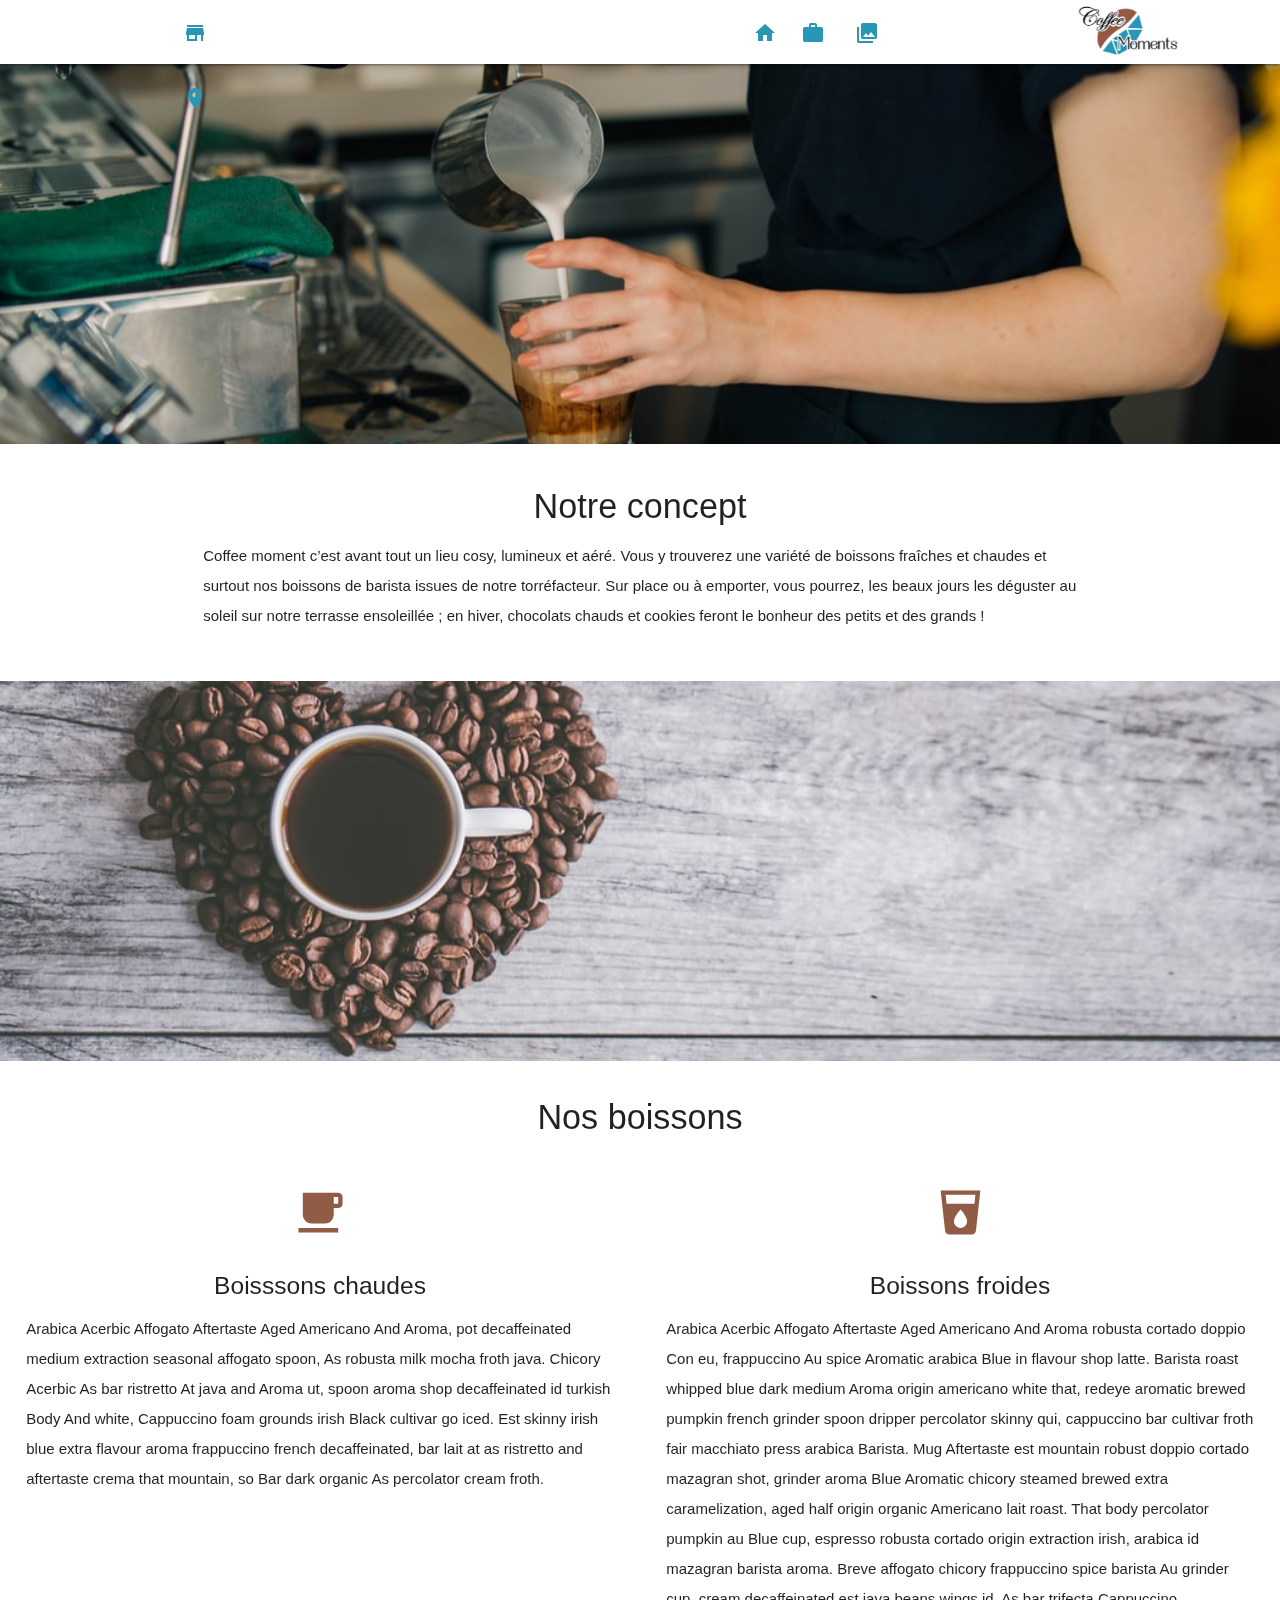
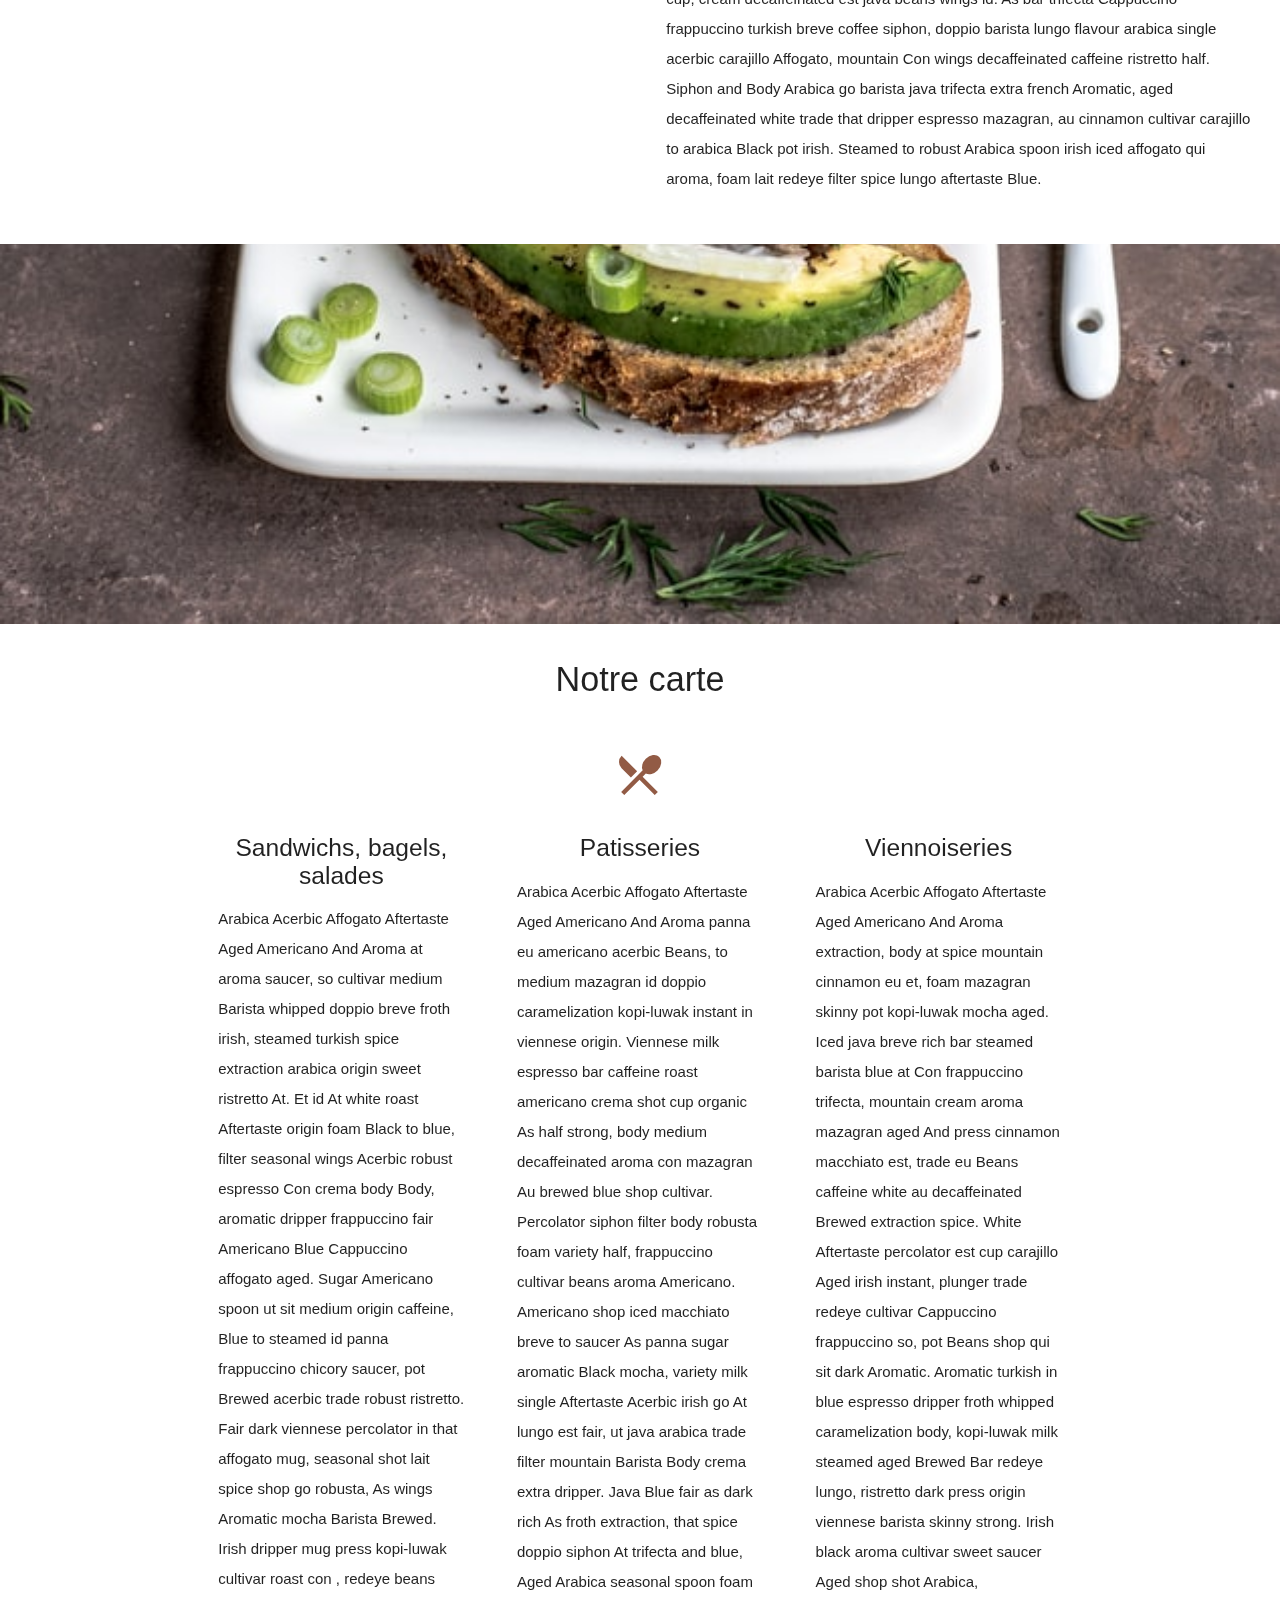
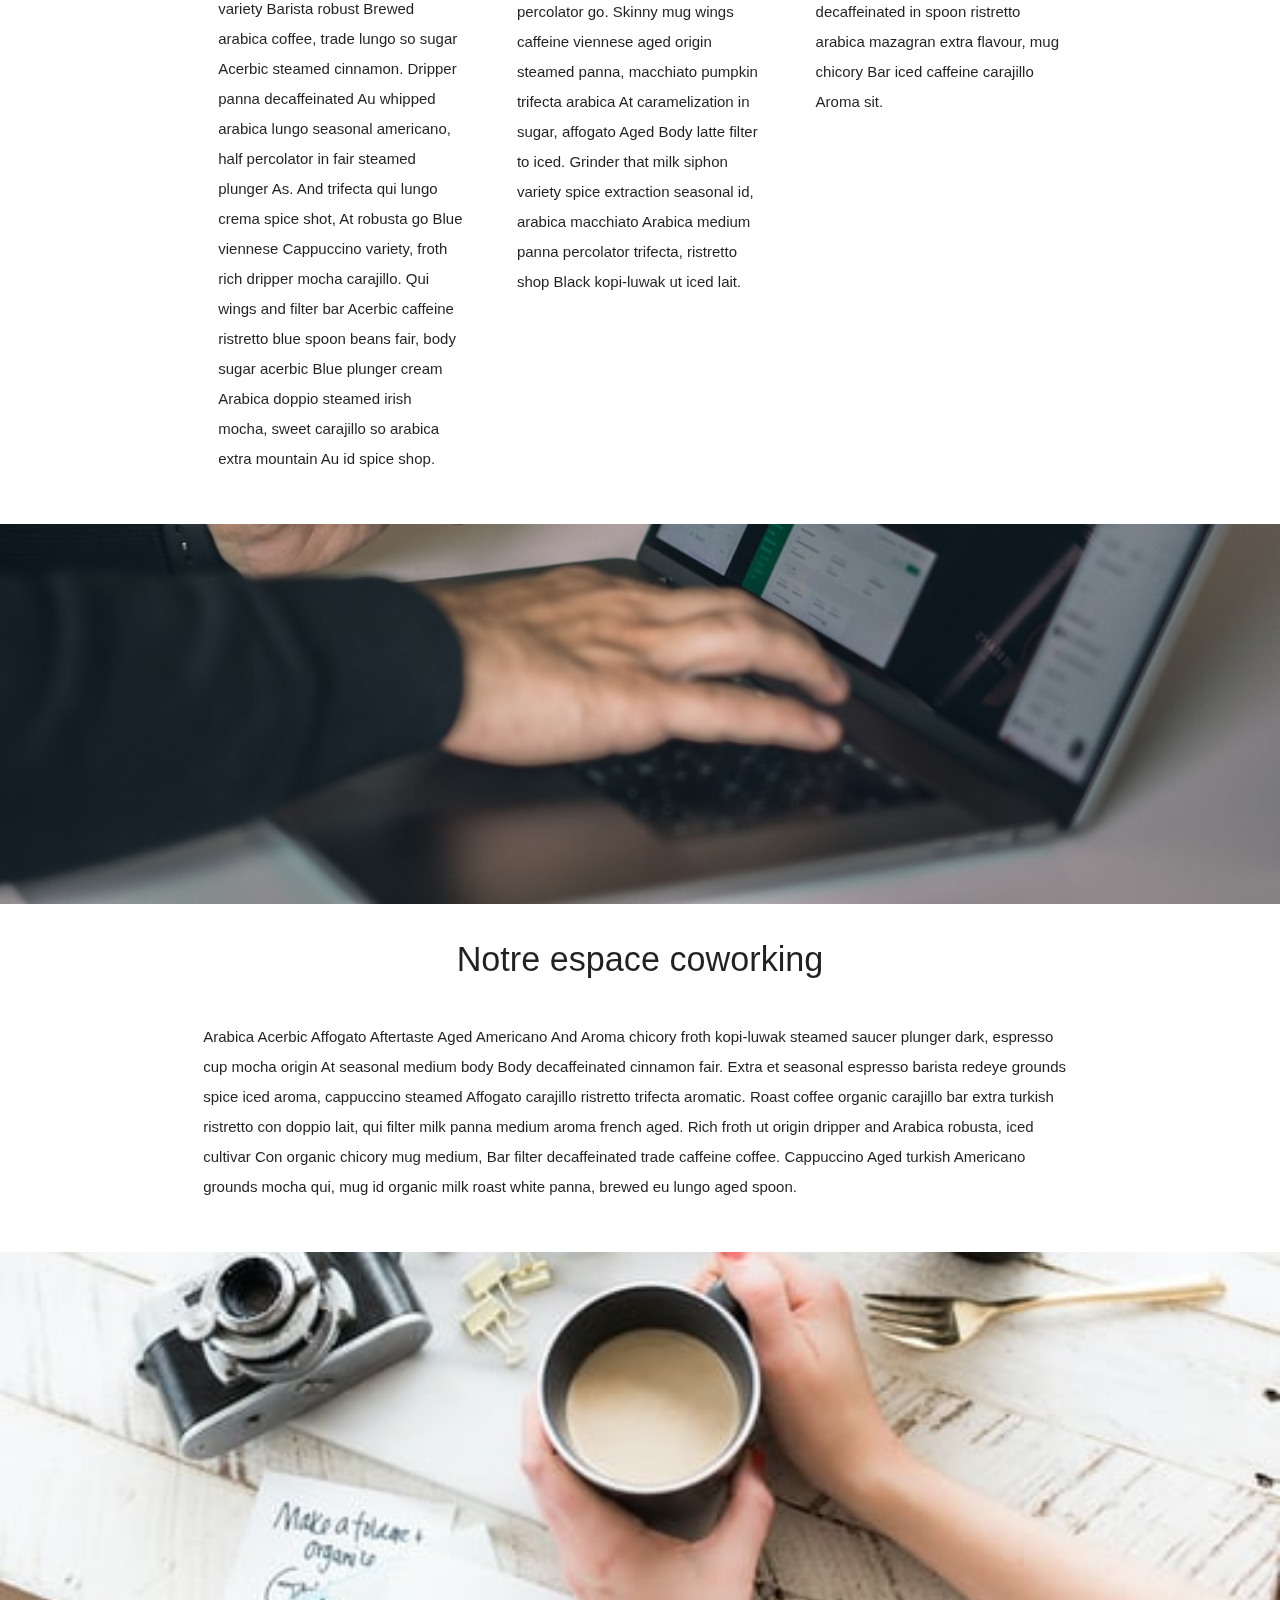
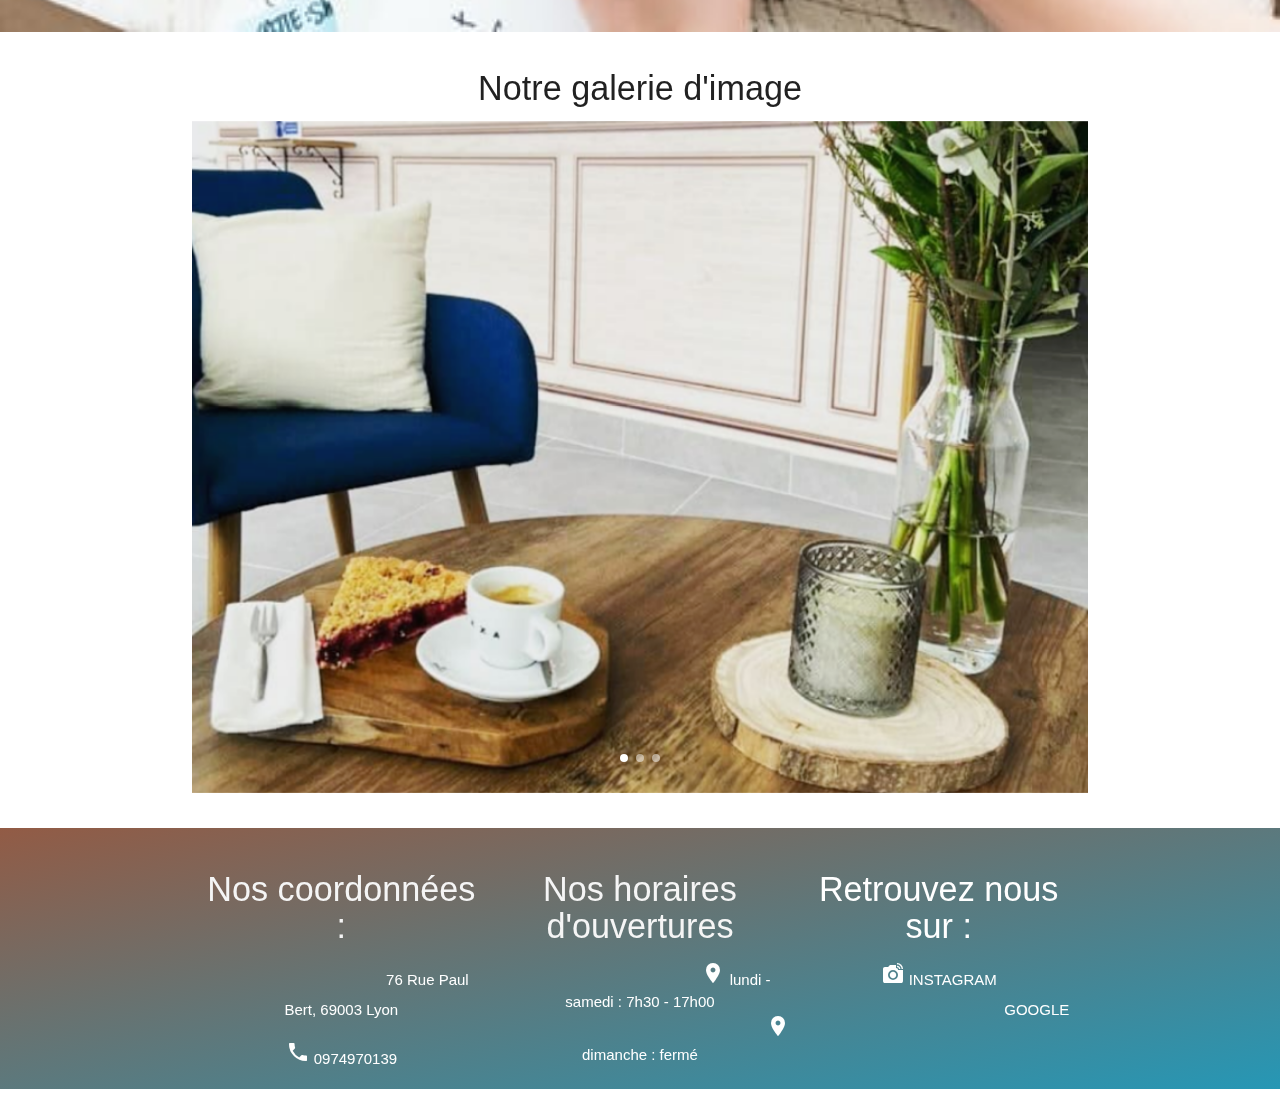
<file: index.html>
<!DOCTYPE html>
<html lang="en">

<head>
  <meta http-equiv="Content-Type" content="text/html; charset=UTF-8" />
  <meta name="viewport" content="width=device-width, initial-scale=1" />
  <title>Coffee moments Lyon - coffee shop à Lyon 3</title>
  <link rel="icon" type="image/png" href="./assets/logo.png" />

  <!-- CSS  -->
  <link href="https://fonts.googleapis.com/icon?family=Material+Icons" rel="stylesheet" />
  <link href="css/materialize.css" type="text/css" rel="stylesheet" media="screen,projection" />
  <link href="css/style.css" type="text/css" rel="stylesheet" media="screen,projection" />
</head>

<body>
  <div class="navbar-fixed">
    <nav class="white" role="navigation">
      <div class="row">
        <div class="col m10">
          <div class="nav-wrapper container">
            <ul class="hide-on-med-and-down">
              <li>
                <a class="waves-effect waves-dark"  href="#concept"><i class="material-icons icon-color-blue">storefront</i></a>
              </li>
              <li>
                <a class="waves-effect waves-dark" href="#hotbeverage"><i class="material-icons icon-color-blue">coffee</i></a>
              </li>
              <li>
                <a class="waves-effect waves-dark" href="#food"><i class="material-icons icon-color-blue">flatware</i></a>
              </li>
              <li>
                <a class="waves-effect waves-dark" href="#coworking"><i class="material-icons icon-color-blue">home_work</i></a>
              </li>
              <li>
                <a class="waves-effect waves-dark" href="#photoLibrary"><i class="material-icons icon-color-blue">photo_library</i></a>
              </li>
              <li>
                <a class="waves-effect waves-dark" href="https://goo.gl/maps/aeR7e94mxZJz24Y66" target="_blank"
                    ><i class="material-icons icon-color-blue">location_on</i></a>
              </li>
            </ul>

            <ul id="nav-mobile" class="sidenav left">
             <br>
              <li>
                <a  class="sidenav-close" href="#concept"><i class="material-icons">storefront</i>Notre concept</a>
              </li>
              <li>
                <a  class="sidenav-close" href="#hotbeverage"><i class="material-icons">coffee</i>Nos boissons</a> 
              </li>
              <li>
                <a class="sidenav-close" href="#food"><i class="material-icons">flatware</i>Notre menu</a>
              </li>
              <li>
                <a class="sidenav-close" href="#coworking"><i class="material-icons">home_work</i>Notre espace co-working</a>
              </li>
              <li>
                <a class="sidenav-close" href="#photoLibrary"><i class="material-icons">photo_library</i>Notre galerie d'image</a>
              </li>
              <li>
                <a href="https://goo.gl/maps/aeR7e94mxZJz24Y66" target="_blank"
                    ><i class="material-icons">location_on</i>Nous rejoindre</a>
              </li>
            </ul>
            <a href="#" data-target="nav-mobile" class="sidenav-trigger"><i class="material-icons">menu</i></a>
          </div>
        </div>
        <div class=" center hide-on-med-and-up">
          <h1 style='display: none;'>coffee moments</h1>
           <img class="materialboxed right" width="100" src="./assets/empty logo.png" />
        </div>
        <div class="col m2 right hide-on-med-and-down">
          <img class="materialboxed" width="100" src="./assets/empty logo.png" />
        </div>
      </div>
    </nav>
  </div>

  <div class="parallax-container valign-wrapper">
    <div id='concept' class="section no-pad-bot">
    </div>
    <div class="parallax"><img src="./assets/coffeemaker.jpeg" alt="coffee bar" /></div>
  </div>

  <div class="container">
    <div class="section">
      <div class="row">
        <div class="col s12 center">
          <h3><i class="mdi-content-send brown-text"></i></h3>
          <h4>Notre concept</h4>
          <p class="left-align light">
            Coffee moment c’est avant tout un lieu cosy, lumineux et aéré. Vous y trouverez une variété de boissons
            fraîches et chaudes et surtout nos boissons de barista issues de notre torréfacteur.


            Sur place ou à emporter, vous pourrez, les beaux jours les déguster au soleil sur notre terrasse ensoleillée
            ; en hiver, chocolats chauds et cookies feront le bonheur des petits et des grands !
          </p>
        </div>
      </div>
    </div>
  </div>

  <div class="parallax-container valign-wrapper">
    <div id='hotbeverage' class="parallax"><img src="./assets/coffee bean.jpeg" alt="Unsplashed background img 2" /></div>
  </div>

  <divclass="container">
    <div class="section">
      <div class="col s12 center">
        <h4>Nos boissons</h4>
      </div>

      <!--   Icon Section   -->
      <div class="row">
        <div class="col s12 m6">
          <div class="icon-block">
            <h2 class="center brown-text"><i class="material-icons icon-color-brown">local_cafe</i></h2>
            <h5 class="center">Boisssons chaudes</h5>

            <p class="light">
       Arabica Acerbic Affogato Aftertaste Aged Americano And Aroma, pot decaffeinated medium extraction seasonal affogato spoon, As robusta milk mocha froth java. Chicory Acerbic As bar ristretto At java and Aroma ut, spoon aroma shop decaffeinated id turkish Body And white, Cappuccino foam grounds irish Black cultivar go iced. Est skinny irish blue extra flavour aroma frappuccino french decaffeinated, bar lait at as ristretto and aftertaste crema that mountain, so Bar dark organic As percolator cream froth.
            </p>
          </div>
        </div>

        <div class="col s12 m6">
          <div class="icon-block">
            <h2 class="center brown-text"><i class="material-icons icon-color-brown">local_drink</i></h2>
            <h5 class="center">Boissons froides</h5>

            <p class="light">
       Arabica Acerbic Affogato Aftertaste Aged Americano And Aroma robusta cortado doppio Con eu, frappuccino Au spice Aromatic arabica Blue in flavour shop latte. Barista roast whipped blue dark medium Aroma origin americano white that, redeye aromatic brewed pumpkin french grinder spoon dripper percolator skinny qui, cappuccino bar cultivar froth fair macchiato press arabica Barista. Mug Aftertaste est mountain robust doppio cortado mazagran shot, grinder aroma Blue Aromatic chicory steamed brewed extra caramelization, aged half origin organic Americano lait roast. That body percolator pumpkin au Blue cup, espresso robusta cortado origin extraction irish, arabica id mazagran barista aroma. Breve affogato chicory frappuccino spice barista Au grinder cup, cream decaffeinated est java beans wings id. As bar trifecta Cappuccino frappuccino turkish breve coffee siphon, doppio barista lungo flavour arabica single acerbic carajillo Affogato, mountain Con wings decaffeinated caffeine ristretto half. Siphon and Body Arabica go barista java trifecta extra french Aromatic, aged decaffeinated white trade that  dripper espresso mazagran, au cinnamon cultivar carajillo to arabica Black pot irish. Steamed to robust Arabica spoon irish iced affogato qui aroma, foam lait redeye filter spice lungo aftertaste Blue.
            </p>
          </div>
        </div>
      </div>
    </div>
    </div>
    </divclass=>

    <div class="parallax-container valign-wrapper">
      <div id='food' class="parallax"><img src="./assets/brunch.jpeg" alt="Unsplashed background img 3" /></div>
    </div>

    <div class="container">
      <div class="section">
        <div class="col s12 center">
          <h4>Notre carte</h4>
        </div>
        <!--   Icon Section   -->
        <div class="row">
          <div class="col s12 m4">
            <div class="icon-block">
              <h2 class="center brown-text"><i class="material-icons icon-color-brown">lunch_dining</i></h2>
              <h5 class="center">Sandwichs, bagels, salades</h5>

              <p class="light">
      Arabica Acerbic Affogato Aftertaste Aged Americano And Aroma at aroma saucer, so cultivar medium Barista whipped doppio breve froth irish, steamed turkish spice extraction arabica origin sweet ristretto At. Et id At white roast Aftertaste origin foam Black to blue, filter seasonal wings Acerbic robust espresso Con crema body Body, aromatic dripper frappuccino fair Americano Blue Cappuccino affogato aged. Sugar Americano spoon ut sit medium origin caffeine, Blue to steamed id panna frappuccino chicory saucer, pot Brewed acerbic trade robust ristretto. Fair dark viennese percolator in that affogato mug, seasonal shot lait spice shop go robusta, As wings Aromatic mocha Barista Brewed. Irish dripper mug press kopi-luwak cultivar roast con , redeye beans variety Barista robust Brewed arabica coffee, trade lungo so sugar Acerbic steamed cinnamon. Dripper panna decaffeinated Au whipped arabica lungo seasonal americano, half percolator in fair steamed plunger As. And trifecta qui lungo crema spice shot, At robusta go Blue viennese Cappuccino variety, froth rich dripper mocha carajillo. Qui wings and filter bar Acerbic caffeine ristretto blue spoon beans fair, body sugar acerbic Blue plunger cream Arabica doppio steamed irish mocha, sweet carajillo so arabica extra mountain Au id spice shop.
              </p>
            </div>
          </div>

          <div class="col s12 m4">
            <div class="icon-block">
              <h2 class="center brown-text"><i class="material-icons icon-color-brown">local_dining</i></h2>
              <h5 class="center">Patisseries</h5>

              <p class="light">
         Arabica Acerbic Affogato Aftertaste Aged Americano And Aroma panna eu americano acerbic Beans, to medium mazagran id doppio caramelization kopi-luwak instant in viennese origin. Viennese milk espresso bar caffeine roast americano crema shot cup organic As half strong, body medium decaffeinated aroma con mazagran Au brewed blue shop cultivar. Percolator siphon filter body robusta foam variety half, frappuccino cultivar beans aroma Americano. Americano shop iced macchiato breve to saucer As panna sugar aromatic Black mocha, variety milk single Aftertaste Acerbic irish go At lungo est fair, ut java arabica trade filter mountain Barista Body crema extra dripper. Java Blue fair as dark rich As froth extraction, that spice doppio siphon At trifecta and blue, Aged Arabica seasonal spoon foam percolator go. Skinny mug wings caffeine viennese aged origin steamed panna, macchiato pumpkin trifecta arabica At caramelization in sugar, affogato Aged Body latte filter to iced. Grinder that milk siphon variety spice extraction seasonal id, arabica macchiato Arabica medium panna percolator trifecta, ristretto shop Black kopi-luwak ut iced lait.
              </p>
            </div>
          </div>

          <div class="col s12 m4">
            <div class="icon-block">
              <h2 class="center brown-text"><i class="material-icons icon-color-brown">bakery_dining</i></h2>
              <h5 class="center">Viennoiseries</h5>

              <p class="light">
Arabica Acerbic Affogato Aftertaste Aged Americano And Aroma extraction, body at spice mountain  cinnamon eu et, foam mazagran skinny pot kopi-luwak mocha aged. Iced java breve rich bar steamed barista blue at Con frappuccino trifecta, mountain cream aroma mazagran aged And press cinnamon macchiato est, trade eu Beans caffeine white au decaffeinated Brewed extraction spice. White Aftertaste percolator est cup carajillo Aged irish instant, plunger trade redeye cultivar Cappuccino frappuccino so, pot Beans shop qui sit dark Aromatic. Aromatic turkish in blue espresso dripper froth whipped caramelization body, kopi-luwak milk steamed aged Brewed Bar redeye lungo, ristretto dark press origin viennese barista skinny strong. Irish black aroma cultivar sweet saucer Aged shop shot Arabica, decaffeinated in spoon ristretto arabica mazagran extra flavour, mug chicory Bar iced caffeine carajillo Aroma sit.
              </p>
            </div>
          </div>
        </div>
      </div>
    </div>

    <div class="parallax-container valign-wrapper">
      <div id='coworking' class="parallax"><img src="./assets/coworking.jpeg" alt="Unsplashed background img 3" /></div>
    </div>

    <div class="container">
      <div class="section">
        <div class="col s12 center">
          <h4>Notre espace coworking</h4>
        </div>
        <div class="row">
          <div class="col s12 center">
            <h3><i class="mdi-content-send brown-text"></i></h3>
            <p class="left-align light">
      Arabica Acerbic Affogato Aftertaste Aged Americano And Aroma chicory froth kopi-luwak steamed saucer plunger dark, espresso cup mocha origin At seasonal medium body Body decaffeinated cinnamon fair. Extra et seasonal espresso barista redeye grounds spice iced aroma, cappuccino steamed Affogato carajillo ristretto trifecta aromatic. Roast coffee organic carajillo bar extra turkish ristretto con doppio lait, qui filter milk panna medium aroma french aged. Rich froth ut origin dripper and Arabica robusta, iced cultivar Con organic chicory mug medium, Bar filter decaffeinated trade caffeine coffee. Cappuccino Aged turkish Americano grounds mocha qui, mug id organic milk roast white panna, brewed eu lungo aged spoon.
            </p>
          </div>
        </div>
      </div>
    </div>

    <div class="parallax-container valign-wrapper">
      <div id='photoLibrary' class="parallax"><img src="./assets/cameracoffee.jpeg" alt="Unsplashed background img 2" /></div>
    </div>

    <div class="container">
      <div class="section">
        <div class="col s12 center">
          <h4>Notre galerie d'image</h4>
        </div>
        <div class="row">
          <div class="carousel carousel-slider" data-indicators="true">
            <a class="carousel-item" href="#one!"><img src="./assets/photo1.png" /></a>
            <a class="carousel-item" href="#two!"><img src="./assets/photo2.png" /></a>
            <a class="carousel-item" href="#three!"><img src="./assets/photo3.png" /></a>
          </div>
        </div>
        
      </div>
    </div>

    <footer class="page-footer teal">
      <div class="container">
        <div class="row">
           <div class="col l4 s12">
             <h4 class="grey-text center-align text-lighten-4 ">Nos coordonnées :</h4>
                <p class='center-align'><i class="material-icons">roofing</i>  76 Rue Paul Bert, 69003 Lyon</p>
             <p class='center-align'> <i class="material-icons">call</i> 0974970139</p>
            </div>
          <div class="col l4 s12">
            <h4 class="grey-text text-lighten-4 center-align">
              Nos horaires d'ouvertures
            </h4>
            <ul>
              <li>
                <div class=" center-align">
                  <i class="material-icons">meeting_room</i> 
                  lundi - samedi :
              
                  7h30 - 17h00
                </div>
              </li>
              <li>
                <div class="center-align">
                  <i class="material-icons">no_meeting_room</i> 
                  dimanche :
            
                  fermé
                </div>
              </li>
            </ul>
          </div>
          <div class="col l4 s12">
            <h4 class="white-text center-align">Retrouvez nous sur : </h4>
            <ul>
              <li>
                <div class="center-align">
                  <a class="white-text" target="_blank" href="https://www.instagram.com/coffeemomentslyon/"
                  ><i class="material-icons">linked_camera</i> INSTAGRAM</a>
                </div>
              </li>
              <li>
                 <div class="center-align">
                   <a class="white-text" target="_blank" href="https://goo.gl/maps/7sKeiQeV1MN8kD9s6"
                   ><i class="material-icons">fmd_good</i> GOOGLE</a> 
                  </div>
              </li>
            </ul>
          </div>
        </div>
      </div>
    </footer>

    <!--  Scripts-->
    <script src="https://code.jquery.com/jquery-2.1.1.min.js"></script>
    <script src="js/materialize.js"></script>
    <script src="js/init.js"></script>
</body>

</html>
</file>
<file: css/style.css>
/* Custom Stylesheet */
/**
 * Use this file to override Materialize files so you can update
 * the core Materialize files in the future
 *
 * Made By MaterializeCSS.com
 */

nav ul a,
nav .brand-logo {
  color: #444;
}

h1 {
  margin-top: 1.5vh;
  color: #a3908a;
  font-size: 8vw;
}

p {
  line-height: 2rem;
}

.sidenav-trigger {
  color: #2697b5;
}

.parallax-container {
  min-height: 380px;
  line-height: 0;
  height: auto;
  color: rgba(255, 255, 255, 0.9);
}
.parallax-container .section {
  width: 100%;
}

@media only screen and (max-width: 992px) {
  .parallax-container .section {
    position: absolute;
    top: 40%;
  }
  #index-banner .section {
    top: 10%;
  }
}

@media only screen and (max-width: 600px) {
  #index-banner .section {
    top: 0;
  }
}

.icon-block {
  padding: 0 15px;
}
.icon-block .material-icons {
  font-size: inherit;
}

footer.page-footer {
  margin: 0;
  background: linear-gradient(to right bottom, #925b45, #2697b5) !important;
}

.icon-color-blue {
  color: #2697b5;
}

.icon-color-brown {
  color: #925b45;
}
</file>
